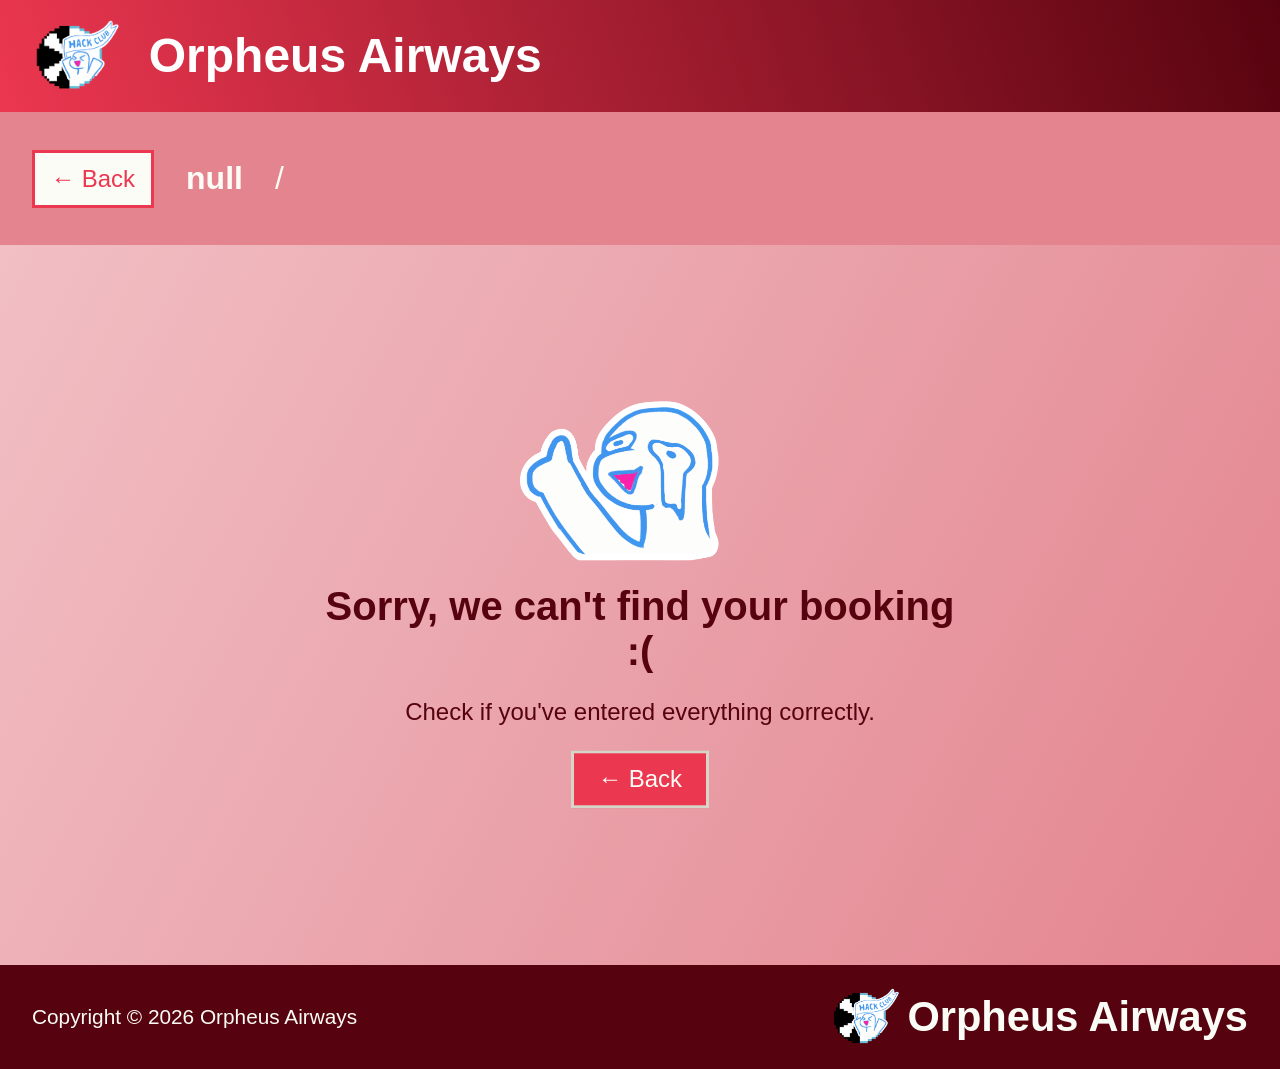
<file: bookings/index.html>
<!DOCTYPE html>
<html lang="en">
<head>
    <meta charset="UTF-8">
    <link rel="icon" href="../img/logo.png" type="image/ico">
    <link rel="stylesheet" href="style.css">
    <meta name="viewport" content="width=device-width, initial-scale=1.0">
    <title>Check-in and Bookings - Orpheus Airways</title>
</head>
<body>
    <script src="script.js"></script>
    <div id="header">
        <img id="logo" src="../img/logo.png">
        <span id="logo-text">Orpheus Airways</span>
    </div>
    <div id="banner-thing-idk">
        <a href=".."><button id="back">← Back</button></a>
        <div id="booking-ref"><h2>ABC123</h2></div>
        <div id="name"><p><span id="surname">SURNAME</span>/<span id="given-name">GIVEN NAME</span></p></div>
    </div>
    <div id="body">
        <div id="main"></div>
        <div id="no-booking">
            <img src="../img/orph-pf.png" alt=":(">
            <h2>Sorry, we can't find your booking :(</h2>
            <p>Check if you've entered everything correctly.</p>
            <a href=".."><button>← Back</button></a>
        </div>
    </div>
    <div id="footer">
        <div>Copyright © 2026 Orpheus Airways</div>
        <div id="footer-logo">
            <img src="../img/logo.png">
            <h1>Orpheus Airways</h1>
        </div>
    </div>
</body>
</html>
</file>
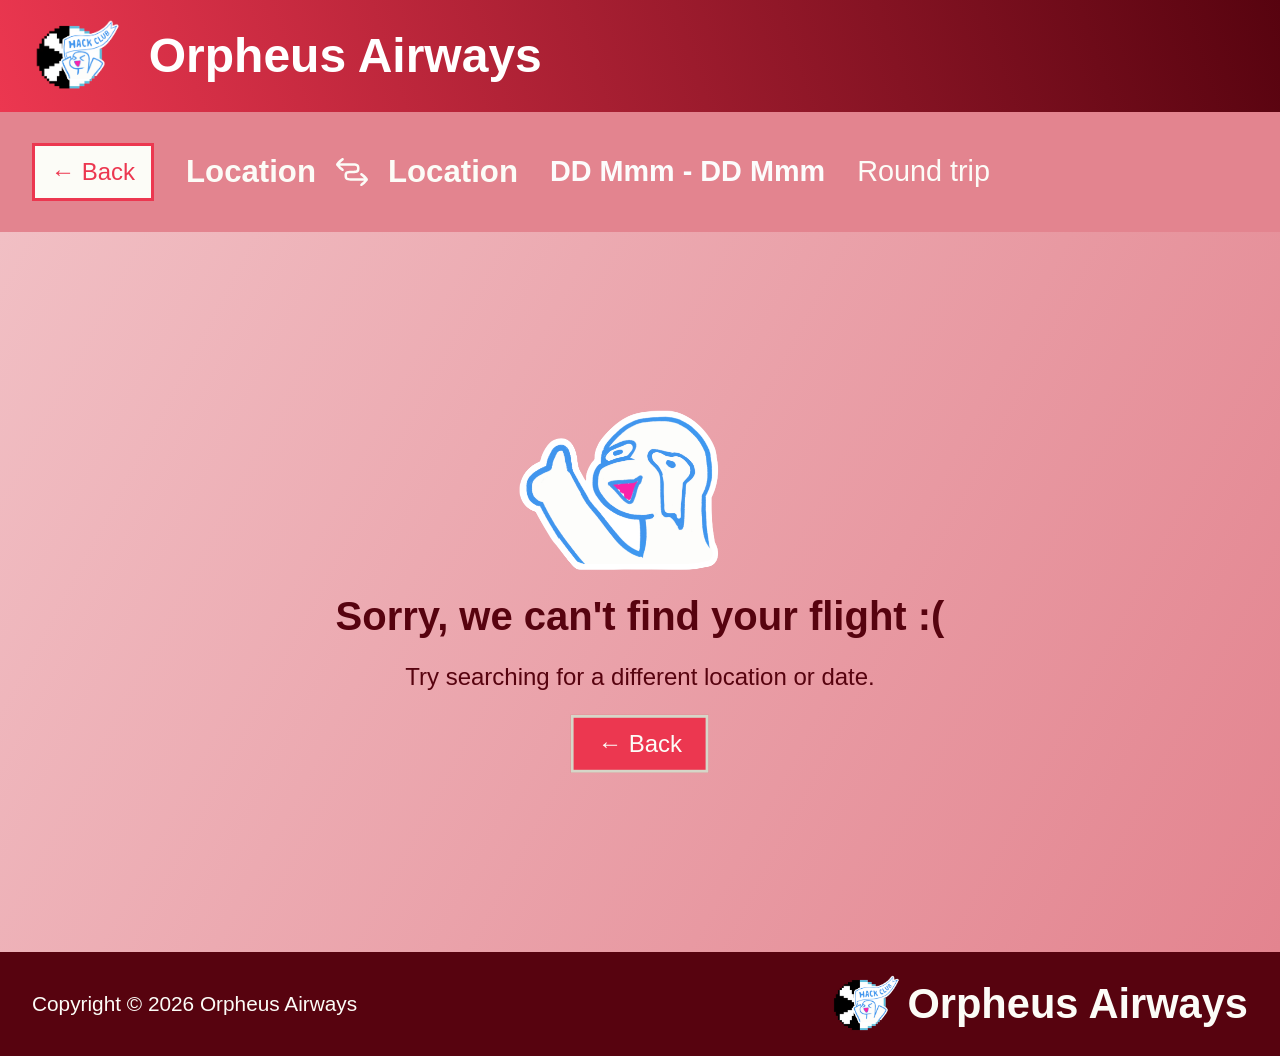
<file: flights/index.html>
<!DOCTYPE html>
<html lang="en">
<head>
    <meta charset="UTF-8">
    <link rel="icon" href="../img/logo.png">
    <link rel="stylesheet" href="style.css">
    <meta name="viewport" content="width=device-width, initial-scale=1.0">
    <title>Flight Selection - Orpheus Airways</title>
</head>
<body>
    <script src="script.js"></script>
    <div id="header">
        <img id="logo" src="../img/logo.png">
        <span id="logo-text">Orpheus Airways</span>
    </div>
    <div id="banner-thing-idk">
        <a href=".."><button id="back">← Back</button></a>
        <div id="locations">
            <h2><span id="from-location">Location</span></h2>
            <svg fill-rule="evenodd" clip-rule="evenodd" stroke-linejoin="round" stroke-miterlimit="1.414" xmlns="http://www.w3.org/2000/svg" aria-label="transfer-horizontal" viewBox="0 0 32 32" preserveAspectRatio="xMidYMid meet" fill="currentColor" width="40" height="40"><path d="M9.12225 6.53825C9.54652 6.18469 9.6038 5.5541 9.25024 5.12983C8.89669 4.70557 8.26616 4.64822 7.8419 5.00178L7.84062 5.00291C6.2321 6.02001 5.23211 7.02 3.64067 8.96654C3.42249 9.27778 3.23205 9.62987 3.23206 10.02C3.23207 10.4102 3.42249 10.7623 3.6407 11.0736C5.23205 13.02 6.23204 14.02 7.84145 15.0379C8.30822 15.3331 8.89671 15.3345 9.25028 14.9102C9.60384 14.4859 9.54652 13.8554 9.12226 13.5018L8.96021 13.3667C7.81237 12.4095 7.12288 11.8346 6.30559 11.02L6.30559 11.0179H16V11.0146C20 11.0146 20 11.5146 20 13.0126V13.0166C20 14.5146 20 15.0146 16 15.0146C10.857 15.0146 9.99997 16.0146 9.99997 19.0146C9.99997 21.7806 11.275 22.8466 15 22.9956C15.3155 23.0086 15.6577 23.0149 16 23.0153V23.0166H25.6944L25.6944 23.0187C24.8771 23.8332 24.1876 24.4082 23.0398 25.3653L23.0397 25.3654L22.8777 25.5005C22.4534 25.8541 22.3961 26.4846 22.7497 26.9089C23.1032 27.3332 23.6917 27.3318 24.1585 27.0366C25.7679 26.0187 26.7679 25.0187 28.3592 23.0722C28.5774 22.761 28.7679 22.4089 28.7679 22.0187C28.7679 21.6286 28.5775 21.2765 28.3593 20.9652C26.7678 19.0187 25.7678 18.0187 24.1593 17.0016L24.158 17.0005C23.7338 16.6469 23.1033 16.7043 22.7497 17.1285C22.3961 17.5528 22.4534 18.1834 22.8777 18.5369L23.1225 18.7417C24.2026 19.6451 24.8875 20.218 25.6908 21.0166H16V21.0146C12.75 21.0146 12 21.0146 12 19.0146C12 17.0146 12.606 17.0146 16 17.0146C21.143 17.0146 22 16.2146 22 13.0146C22 10.0646 20.725 9.15463 17 9.02963C16.6845 9.01913 16.3422 9.01388 16 9.01388V9.01787H6.30917C7.11245 8.2193 7.79731 7.64641 8.87746 6.74303L9.12225 6.53825Z"/></svg>
            <h2><span id="to-location">Location</span></h2>
        </div>
        <div id="date-type">
            <div id="date">DD Mmm - DD Mmm</div>
            <div id="type">Round trip</div>
        </div>

    </div>
    <div id="body">
        <div id="flights"></div>
        <div id="no-flights">
            <img id="orph-pf" src="../img/orph-pf.png" alt=":(">
            <h2>Sorry, we can't find your flight :(</h2>
            <p>Try searching for a different location or date.</p>
            <a href=".."><button id="back-no-flights">← Back</button></a>
        </div>
    </div>
    <div id="footer">
        <div>Copyright © 2026 Orpheus Airways</div>
        <div id="footer-logo">
            <img src="../img/logo.png">
            <h1>Orpheus Airways</h1>
        </div>
    </div>
</body>
</html>
</file>
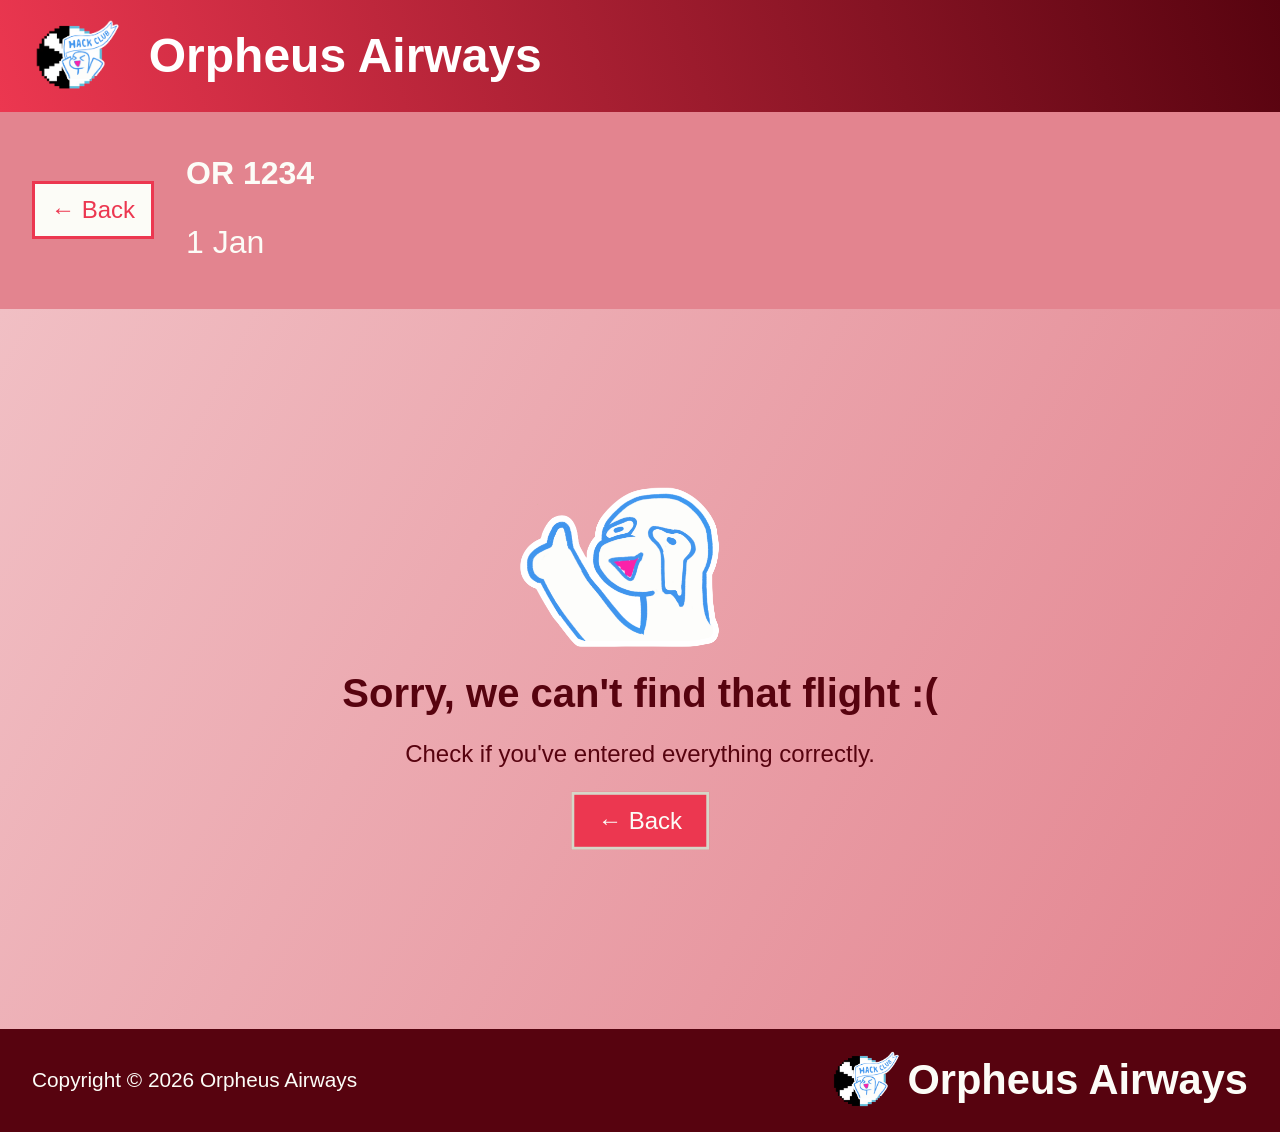
<file: status/index.html>
<!DOCTYPE html>
<html lang="en">
<head>
    <meta charset="UTF-8">
    <link rel="icon" href="../img/logo.png" type="image/ico">
    <link rel="stylesheet" href="style.css">
    <meta name="viewport" content="width=device-width, initial-scale=1.0">
    <title>Flight status - Orpheus Airways</title>
</head>
<body>
    <script src="script.js"></script>
    <div id="header">
        <img id="logo" src="../img/logo.png">
        <span>Orpheus Airways</span>
    </div>
    <div id="banner-thing-idk">
        <a href=".."><button>← Back</button></a>
        <div id="flight-search-date">
            <div id="flight-search"><h2>OR 1234</h2></div>
            <div id="date"><p>DD Mmm</p></div>
        </div>
    </div>
    <div id="body">
        <div id="main"></div>
        <div id="no-flights">
            <img src="../img/orph-pf.png" alt=":(">
            <h2>Sorry, we can't find that flight :(</h2>
            <p>Check if you've entered everything correctly.</p>
            <a href=".."><button>← Back</button></a>
        </div>
    </div>
    <div id="footer">
        <div>Copyright © 2026 Orpheus Airways</div>
    <div id="footer-logo">
        <img src="../img/logo.png">
        <h1>Orpheus Airways</h1>
    </div>
</div>
</body>
</html>
</file>
<file: bookings/style.css>
@font-face {
    font-family: 'Phantom Sans';
    src:
            url('https://assets.hackclub.com/fonts/Phantom_Sans_0.7/Regular.woff')
            format('woff'),
            url('https://assets.hackclub.com/fonts/Phantom_Sans_0.7/Regular.woff2')
            format('woff2');
    font-weight: normal;
    font-style: normal;
    font-display: swap;
}
@font-face {
    font-family: 'Phantom Sans';
    src:
            url('https://assets.hackclub.com/fonts/Phantom_Sans_0.7/Italic.woff')
            format('woff'),
            url('https://assets.hackclub.com/fonts/Phantom_Sans_0.7/Italic.woff2')
            format('woff2');
    font-weight: normal;
    font-style: italic;
    font-display: swap;
}
@font-face {
    font-family: 'Phantom Sans';
    src:
            url('https://assets.hackclub.com/fonts/Phantom_Sans_0.7/Bold.woff')
            format('woff'),
            url('https://assets.hackclub.com/fonts/Phantom_Sans_0.7/Bold.woff2')
            format('woff2');
    font-weight: bold;
    font-style: normal;
    font-display: swap;
}

body{
    margin: 0;
}

#header{
    font-family: 'Phantom Sans', sans-serif;
    background: #EC3750 linear-gradient(72deg, rgba(236, 55, 80, 1) 0%, #57030F 100%);
    padding: 1rem 2rem;
    font-size: 3rem;
    line-height: 0;
    font-weight: bold;
    color: white;

    display: flex;
    align-items: center;
}

#logo{
    height: 5rem;
}

#banner-thing-idk{
    font-family: "Phantom Sans", sans-serif;
    background: #E3848F;
    display: flex;
    align-items: center;
    padding: 1rem 2rem;
    gap: 2rem;
}

#back{
    all: unset;
    font-family: "Phantom Sans", sans-serif;
    background-color: #fcfcf7;
    padding: 0.75rem 1rem;
    border: 3px solid #ec3750;
    color: #ec3750;
    font-size: 1.5rem;
    cursor: pointer;
}

#banner-thing-idk button:hover,
#banner-thing-idk button:focus,
#banner-thing-idk button:active{
    background-color: #eaeae4;
}

#banner-thing-idk h2{
    color: #FCFCF7;
    font-size: 2rem;
}

#banner-thing-idk p{
    color: #fcfcf7;
    font-size: 2rem;
}

#banner-thing-idk a{
    text-decoration: none;
}

#body{
    height: 80vh;
    background: #fcfcf7 linear-gradient(118deg, #f1bfc4 0%, #e3848f 100%);
    position: relative;
}

#main{
    display: none;
}

#no-booking{
    font-family: "Phantom Sans", sans-serif;
    display: flex;
    flex-direction: column;
    justify-content: center;
    text-align: center;

    position: absolute;
    top: 50%;
    left: 50%;
    transform: translate(-50%, -50%);
}

#no-booking h2{
    color: #57030f;
    margin: 1.5rem 0 0 0;
    font-size: 2.5rem;
}

#no-booking p{
    color: #57030f;
    font-size: 1.5rem;
}

#no-booking img{
    width: 15rem;
    margin-left: auto;
    margin-right: auto;
}

#no-booking a{
    text-decoration: none;
}

#no-booking button{
    all: unset;
    margin-left: auto;
    margin-right: auto;
    color: #fcfcf7;
    padding: 0.75rem 1.5rem;
    font-size: 1.5rem;
    font-family: "Phantom Sans", sans-serif;
    background-color: #ec3750;
    border: 3px solid #d6d6c8;
    cursor: pointer;
}

#no-booking button:hover,
#no-booking button:focus,
#no-booking button:active{
    background-color: #cc2c42;
}

#footer{
    display: flex;
    align-items: center;
    justify-content: space-between;
    background-color: #57030f;
    color: #fcfcf7;
    font-family: "Phantom Sans", sans-serif;
    padding: 0 2rem;
    font-size: 1.3rem;
}

#footer-logo img{
    height: 4rem;
    margin-right: -1rem;
}

#footer-logo{
    display: flex;
    align-items: center;
    gap: 0;
}

@media (max-width: 767px){
    #logo-text{
        display: none;
    }

    #header{
        display: flex;
        align-items: center;
        justify-content: center;
        padding: 0.5rem;
    }

    #logo{
       height: 3rem;
    }

    #banner-thing-idk{
        display: flex;
        flex-direction: column;
        gap: 0.5rem;
        padding: 0.5rem;
    }

    #banner-thing-idk h2,
    #banner-thing-idk p{
        margin: 0;
    }

    #back{
        font-size: 1.2rem;
        padding: 0.3rem 1rem;
        border: 2px solid #EC3750;
    }

    #booking-ref h2{
        font-size: 1.8rem;
    }

    #name p{
        font-size: 1.5rem;
    }

    #no-booking img{
        width: 10rem;
    }

    #no-booking h2{
        width: 90vw;
        font-size: 1.8rem;
    }

    #no-booking p{
        font-size: 1.3rem;
    }

    #no-booking button{
        font-size: 1.2rem;
        padding: 0.5rem 1rem;
        border: 2px solid #f7f7fc;
    }

    #footer h1{
        display: none;
    }

    #footer{
        font-size: 1rem;
    }

}
</file>
<file: flights/style.css>
@font-face {
    font-family: 'Phantom Sans';
    src:
            url('https://assets.hackclub.com/fonts/Phantom_Sans_0.7/Regular.woff')
            format('woff'),
            url('https://assets.hackclub.com/fonts/Phantom_Sans_0.7/Regular.woff2')
            format('woff2');
    font-weight: normal;
    font-style: normal;
    font-display: swap;
}
@font-face {
    font-family: 'Phantom Sans';
    src:
            url('https://assets.hackclub.com/fonts/Phantom_Sans_0.7/Italic.woff')
            format('woff'),
            url('https://assets.hackclub.com/fonts/Phantom_Sans_0.7/Italic.woff2')
            format('woff2');
    font-weight: normal;
    font-style: italic;
    font-display: swap;
}
@font-face {
    font-family: 'Phantom Sans';
    src:
            url('https://assets.hackclub.com/fonts/Phantom_Sans_0.7/Bold.woff')
            format('woff'),
            url('https://assets.hackclub.com/fonts/Phantom_Sans_0.7/Bold.woff2')
            format('woff2');
    font-weight: bold;
    font-style: normal;
    font-display: swap;
}

body{
    margin: 0;
}

#header{
    font-family: 'Phantom Sans', sans-serif;
    background: #EC3750 linear-gradient(72deg, rgba(236, 55, 80, 1) 0%, #57030F 100%);
    padding: 1rem 2rem;
    font-size: 3rem;
    line-height: 0;
    font-weight: bold;
    color: white;

    display: flex;
    align-items: center;
}

#logo{
    height: 5rem;
}

#body{
    height: 80vh;
    background: #FCFCF7 linear-gradient(118deg, #F1BFC4 0%, #E3848F 100%);
    position: relative;
}

#banner-thing-idk{
    font-family: "Phantom Sans", sans-serif;
    background: #E3848F;
    display: flex;
    align-items: center;
    padding: 1rem 2rem;
    gap: 2rem;
}

#locations{
    display: flex;
    flex-direction: row;
    align-items: center;
    justify-items: flex-start;
    gap: 1rem;
    color: #FCFCF7;
    font-size: 1.3rem;
    font-weight: normal;
}

#date{
    font-size: 1.8rem;
    color: #fcfcfc;
    font-weight: bold;
}

#type{
    font-size: 1.8rem;
    color: #fcfcf7;
}

#back{
    all: unset;
    font-family: "Phantom Sans", sans-serif;
    background-color: #FCFCF7;
    padding: 0.75rem 1rem;
    border: 3px solid #EC3750;
    color: #ec3750;
    font-size: 1.5rem;
}

#banner-thing-idk button:hover,
#banner-thing-idk button:focus,
#banner-thing-idk button:active{
    background-color: #eaeae4;
}

#banner-thing-idk a{
    text-decoration: none;
}

#no-flights{
    font-family: "Phantom Sans", sans-serif;
    display: flex;
    flex-direction: column;
    justify-content: center;
    text-align: center;

    position: absolute;
    top: 50%;
    left: 50%;
    transform: translate(-50%, -50%);
}

#no-flights h2{
    color: #57030F;
    margin: 1.5rem 0 0 0;
    font-size: 2.5rem;
}

#no-flights p{
    color: #57030F;
    font-size: 1.5rem;
}

#back-no-flights{
    all: unset;
    margin-left: auto;
    margin-right: auto;
    color: #FCFCF7;
    padding: 0.75rem 1.5rem;
    font-size: 1.5rem;
    font-family: "Phantom Sans", sans-serif;
    background-color: #EC3750;
    border: 3px solid #d6d6c8;
    cursor: pointer;
}

#no-flights button:hover,
#no-flights button:focus,
#no-flights button:active{
    background-color: #cc2c42;
}

#no-flights a{
    text-decoration: none;
}

#orph-pf{
    width: 15rem;
    margin-left: auto;
    margin-right: auto;
}

#flights{
    display: none;
}

#footer{
    display: flex;
    align-items: center;
    justify-content: space-between;
    background-color: #57030F;
    color: #FCFCF7;
    font-family: "Phantom Sans", sans-serif;
    padding: 0 2rem;
    font-size: 1.3rem;
}

#footer-logo img{
    height: 4rem;
    margin-right: -1rem;
}

#footer-logo{
    display: flex;
    align-items: center;
    gap: 0;
}

@media(max-width: 767px){
    #logo-text{
        display: none;
    }

    #logo{
        height: 3rem;
    }

    #header{
        display: flex;
        align-items: center;
        justify-content: center;
        padding: 0.5rem;
    }

    #banner-thing-idk{
        display: flex;
        flex-direction: column;
        gap: 0.2rem;
    }

    #locations h2{
        padding: 0;
        margin-top: 0;
        margin-bottom: 0;
    }

    #locations{
        margin-top: 0.5rem;
        display: flex;
        flex-direction: row;
        align-items: center;
        justify-items: center;
        font-size: 1.2rem;
    }

    #date{
        font-size: 1.3rem;
    }

    #type{
        font-size: 1.3rem;
    }

    #back{
        font-size: 1.1rem;
        padding: 0.5rem 1rem;
        border: 2px solid #EC3750;
    }

    #body{
        height: 90vh;
        padding: 0;
    }

    #orph-pf{
        width: 10rem;
    }

    #no-flights h2{
        font-size: 2rem;
        width: 80vw
    }

    #no-flights p{
        font-size: 1.3rem;
    }

    #back-no-flights{
        font-size: 1rem;
        padding: 0.5rem 1rem;
        border: 2px solid #fcfcf7;
    }

    #footer-logo h1{
        display: none;
    }

    #footer{
        font-size: 0.8rem;
    }
}

#date-type{
    display: flex;
    flex-direction: row;
    gap: 2rem;
}
</file>
<file: status/style.css>
@font-face {
    font-family: 'Phantom Sans';
    src:
            url('https://assets.hackclub.com/fonts/Phantom_Sans_0.7/Regular.woff')
            format('woff'),
            url('https://assets.hackclub.com/fonts/Phantom_Sans_0.7/Regular.woff2')
            format('woff2');
    font-weight: normal;
    font-style: normal;
    font-display: swap;
}
@font-face {
    font-family: 'Phantom Sans';
    src:
            url('https://assets.hackclub.com/fonts/Phantom_Sans_0.7/Italic.woff')
            format('woff'),
            url('https://assets.hackclub.com/fonts/Phantom_Sans_0.7/Italic.woff2')
            format('woff2');
    font-weight: normal;
    font-style: italic;
    font-display: swap;
}
@font-face {
    font-family: 'Phantom Sans';
    src:
            url('https://assets.hackclub.com/fonts/Phantom_Sans_0.7/Bold.woff')
            format('woff'),
            url('https://assets.hackclub.com/fonts/Phantom_Sans_0.7/Bold.woff2')
            format('woff2');
    font-weight: bold;
    font-style: normal;
    font-display: swap;
}

body{
    margin: 0;
}

#header{
    font-family: 'Phantom Sans', sans-serif;
    background: #EC3750 linear-gradient(72deg, rgba(236, 55, 80, 1) 0%, #57030F 100%);
    padding: 1rem 2rem;
    font-size: 3rem;
    line-height: 0;
    font-weight: bold;
    color: white;

    display: flex;
    align-items: center;
}

#logo{
    height: 5rem;
}

#banner-thing-idk{
    font-family: "Phantom Sans", sans-serif;
    background: #E3848F;
    display: flex;
    align-items: center;
    padding: 1rem 2rem;
    gap: 2rem;
}

#banner-thing-idk button{
    all: unset;
    font-family: "Phantom Sans", sans-serif;
    background-color: #fcfcf7;
    padding: 0.75rem 1rem;
    border: 3px solid #ec3750;
    color: #ec3750;
    font-size: 1.5rem;
    cursor: pointer;
}

#banner-thing-idk button:hover,
#banner-thing-idk button:focus,
#banner-thing-idk button:active{
    background-color: #eaeae4;
}

#banner-thing-idk h2{
    color: #FCFCF7;
    font-size: 2rem;
}

#banner-thing-idk p{
    color: #fcfcf7;
    font-size: 2rem;
}

#banner-thing-idk a{
    text-decoration: none;
}

#body{
    height: 80vh;
    background: #fcfcf7 linear-gradient(118deg, #f1bfc4 0%, #e3848f 100%);
    position: relative;
}

#main{
    display: none;
}

#no-flights{
    font-family: "Phantom Sans", sans-serif;
    display: flex;
    flex-direction: column;
    justify-content: center;
    text-align: center;

    position: absolute;
    top: 50%;
    left: 50%;
    transform: translate(-50%, -50%);
}

#no-flights h2{
    color: #57030f;
    margin: 1.5rem 0 0 0;
    font-size: 2.5rem;
}

#no-flights p{
    color: #57030f;
    font-size: 1.5rem;
}

#no-flights img{
    width: 15rem;
    margin-left: auto;
    margin-right: auto;
}

#no-flights a{
    text-decoration: none;
}

#no-flights button{
    all: unset;
    margin-left: auto;
    margin-right: auto;
    color: #fcfcf7;
    padding: 0.75rem 1.5rem;
    font-size: 1.5rem;
    font-family: "Phantom Sans", sans-serif;
    background-color: #ec3750;
    border: 3px solid #d6d6c8;
    cursor: pointer;
}

#no-flights button:hover,
#no-flights button:focus,
#no-flights button:active{
    background-color: #cc2c42;
}

#footer{
    display: flex;
    align-items: center;
    justify-content: space-between;
    background-color: #57030f;
    color: #fcfcf7;
    font-family: "Phantom Sans", sans-serif;
    padding: 0 2rem;
    font-size: 1.3rem;
}

#footer-logo img{
    height: 4rem;
    margin-right: -1rem;
}

#footer-logo{
    display: flex;
    align-items: center;
    gap: 0;
}

@media (max-width: 767px){
    #header span{
        display: none;
    }

    #header{
        display: flex;
        align-items: center;
        justify-content: center;
        padding: 0.5rem;
    }

    #header img{
        height: 3rem;
    }

    #date p{
        margin: 0;
    }

    #banner-thing-idk{
        display: flex;
        flex-direction: column;
    }

    #banner-thing-idk{
        gap: 0.5rem;
    }

    #banner-thing-idk button{
        font-size: 1.3rem;
        padding: 0.3rem 1rem;
        border: 2px solid #ec3750;
    }

    #banner-thing-idk h2{
        margin: 0;
    }

    #flight-search h2{
        font-size: 1.5rem;
    }

    #date p{
        font-size: 1.5rem;
    }

    #flight-search-date{
        display: flex;
        flex-direction: row;
        gap: 2rem;
        margin-top: 0.5rem;
    }

    #body{
        height: 90vh;
    }

    #no-flights img{
        width: 10rem;
    }

    #no-flights h2{
        width: 80vw;
        font-size: 2rem;
    }

    #no-flights p{
        font-size: 1.3rem;
    }

    #no-flights button{
        font-size: 1.3rem;
        padding: 0.5rem 1rem;
        border: 2px solid #f7f7fc;
    }

    #footer h1{
        display: none;
    }

    #footer{
        font-size: 1rem
    }
}
</file>
